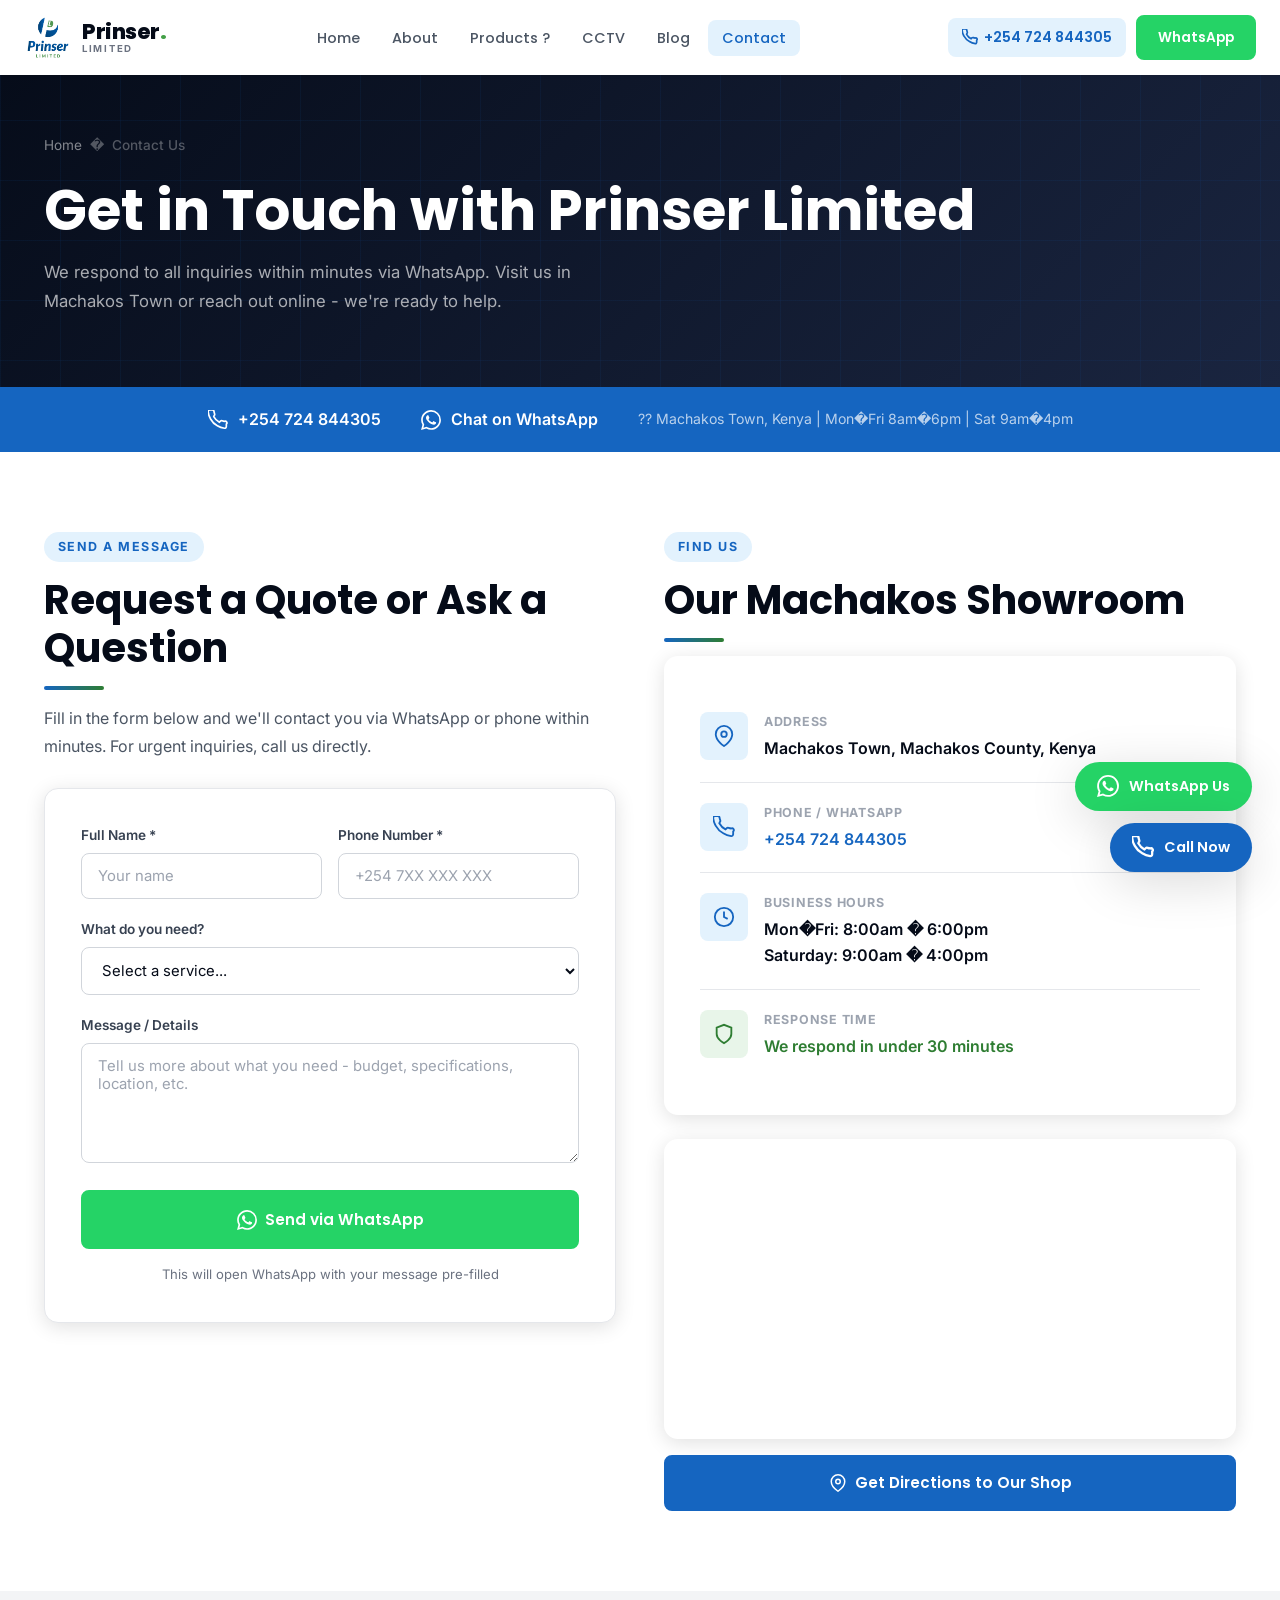
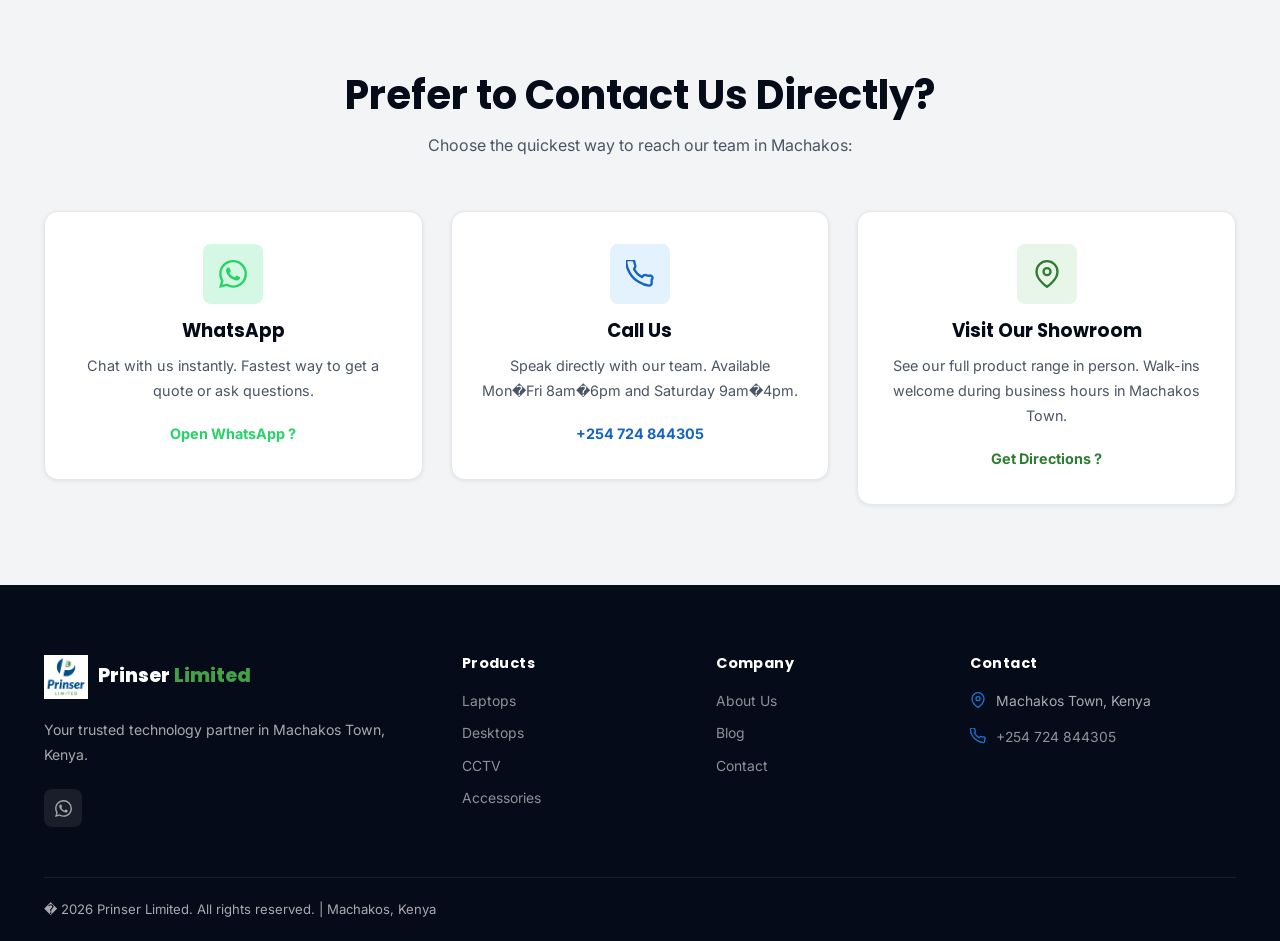
<file: contact.html>
<!DOCTYPE html>
<html lang="en">
<head>
  <meta charset="UTF-8">
  <meta name="viewport" content="width=device-width, initial-scale=1.0">
  <title>Contact Prinser Limited | Machakos Computer & CCTV Shop</title>
  <meta name="description" content="Contact Prinser Limited in Machakos Town, Kenya. Call +254 724 844305 or WhatsApp for laptop prices, CCTV installation quotes, and tech support. Visit our showroom today.">
  <meta name="keywords" content="contact Prinser Limited, computer shop Machakos contact, CCTV quote Machakos, Prinser Limited phone number, Machakos tech shop">
  <link rel="canonical" href="https://www.prinserlimited.co.ke/contact.html">
  <link rel="stylesheet" href="css/style.css">
  <link rel="icon" type="image/png" href="images/Logo.jpeg">
</head>
<body>
  <!-- NAVBAR -->
  <nav class="navbar light-nav" id="navbar">
    <div class="nav-container">
      <a href="index.html" class="nav-logo">
        <img src="images/Logo.jpeg" alt="Prinser Limited" onerror="this.style.display='none'">
        <div class="nav-logo-text">
          <span class="nav-logo-name" style="color:var(--dark);">Prinser<span>.</span></span>
          <span class="nav-logo-sub">Limited</span>
        </div>
      </a>
      <ul class="nav-menu">
        <li><a href="index.html" class="nav-link">Home</a></li>
        <li><a href="about.html" class="nav-link">About</a></li>
        <li class="nav-dropdown"><a href="products.html" class="nav-link">Products ?</a>
          <div class="nav-dropdown-menu">
            <a href="laptops.html"><svg class="dd-icon" viewBox="0 0 24 24" fill="none" stroke="currentColor" stroke-width="2"><rect x="2" y="3" width="20" height="14" rx="2"/></svg>Laptops</a>
            <a href="products.html#desktops"><svg class="dd-icon" viewBox="0 0 24 24" fill="none" stroke="currentColor" stroke-width="2"><rect x="2" y="3" width="20" height="14" rx="2"/></svg>Desktops</a>
            <a href="cctv.html"><svg class="dd-icon" viewBox="0 0 24 24" fill="none" stroke="currentColor" stroke-width="2"><path d="M23 7l-7 5 7 5V7z"/></svg>CCTV</a>
            <a href="products.html#accessories"><svg class="dd-icon" viewBox="0 0 24 24" fill="none" stroke="currentColor" stroke-width="2"><rect x="1" y="6" width="18" height="13" rx="2"/></svg>Accessories</a>
          </div>
        </li>
        <li><a href="cctv.html" class="nav-link">CCTV</a></li>
        <li><a href="blog.html" class="nav-link">Blog</a></li>
        <li><a href="contact.html" class="nav-link active">Contact</a></li>
      </ul>
      <div class="nav-cta">
        <a href="tel:+254724844305" class="nav-call"><svg width="16" height="16" viewBox="0 0 24 24" fill="none" stroke="currentColor" stroke-width="2.5"><path d="M22 16.92v3a2 2 0 01-2.18 2 19.79 19.79 0 01-8.63-3.07A19.5 19.5 0 013.07 10.8 19.79 19.79 0 01.22 2.18 2 2 0 012.18 0h3a2 2 0 012 1.72c.127.96.361 1.903.7 2.81a2 2 0 01-.45 2.11L6.91 7.91a16 16 0 006.72 6.72l1.28-1.28a2 2 0 012.11-.45c.907.339 1.85.573 2.81.7A2 2 0 0122 16.92z"/></svg>+254 724 844305</a>
        <a href="https://wa.me/254724844305" target="_blank" class="btn btn-whatsapp btn-sm">WhatsApp</a>
      </div>
      <button class="hamburger"><span></span><span></span><span></span></button>
    </div>
  </nav>

  <!-- PAGE HERO -->
  <section class="page-hero">
    <div class="container">
      <div class="breadcrumb">
        <a href="index.html">Home</a><span>�</span>
        <span class="breadcrumb-current">Contact Us</span>
      </div>
      <h1>Get in Touch with Prinser Limited</h1>
      <p>We respond to all inquiries within minutes via WhatsApp. Visit us in Machakos Town or reach out online - we're ready to help.</p>
    </div>
  </section>

  <!-- CONTACT INFO STRIP -->
  <div style="background:var(--primary); padding:20px 0;">
    <div class="container">
      <div style="display:flex; align-items:center; justify-content:center; gap:40px; flex-wrap:wrap;">
        <a href="tel:+254724844305" style="display:flex; align-items:center; gap:10px; color:white; font-weight:600;">
          <svg width="20" height="20" viewBox="0 0 24 24" fill="none" stroke="white" stroke-width="2"><path d="M22 16.92v3a2 2 0 01-2.18 2 19.79 19.79 0 01-8.63-3.07A19.5 19.5 0 013.07 10.8 19.79 19.79 0 01.22 2.18 2 2 0 012.18 0h3a2 2 0 012 1.72c.127.96.361 1.903.7 2.81a2 2 0 01-.45 2.11L6.91 7.91a16 16 0 006.72 6.72l1.28-1.28a2 2 0 012.11-.45c.907.339 1.85.573 2.81.7A2 2 0 0122 16.92z"/></svg>
          +254 724 844305
        </a>
        <a href="https://wa.me/254724844305" target="_blank" style="display:flex; align-items:center; gap:10px; color:white; font-weight:600;">
          <svg width="20" height="20" viewBox="0 0 24 24" fill="white"><path d="M17.472 14.382c-.297-.149-1.758-.867-2.03-.967-.273-.099-.471-.148-.67.15-.197.297-.767.966-.94 1.164-.173.199-.347.223-.644.075-.297-.15-1.255-.463-2.39-1.475-.883-.788-1.48-1.761-1.653-2.059-.173-.297-.018-.458.13-.606.134-.133.298-.347.446-.52.149-.174.198-.298.298-.497.099-.198.05-.371-.025-.52-.075-.149-.669-1.612-.916-2.207-.242-.579-.487-.5-.669-.51-.173-.008-.371-.01-.57-.01-.198 0-.52.074-.792.372-.272.297-1.04 1.016-1.04 2.479 0 1.462 1.065 2.875 1.213 3.074.149.198 2.096 3.2 5.077 4.487.709.306 1.262.489 1.694.625.712.227 1.36.195 1.871.118.571-.085 1.758-.719 2.006-1.413.248-.694.248-1.289.173-1.413-.074-.124-.272-.198-.57-.347m-5.421 7.403h-.004a9.87 9.87 0 01-5.031-1.378l-.361-.214-3.741.982.998-3.648-.235-.374a9.86 9.86 0 01-1.51-5.26c.001-5.45 4.436-9.884 9.888-9.884 2.64 0 5.122 1.03 6.988 2.898a9.825 9.825 0 012.893 6.994c-.003 5.45-4.437 9.884-9.885 9.884m8.413-18.297A11.815 11.815 0 0012.05 0C5.495 0 .16 5.335.157 11.892c0 2.096.547 4.142 1.588 5.945L.057 24l6.305-1.654a11.882 11.882 0 005.683 1.448h.005c6.554 0 11.89-5.335 11.893-11.893a11.821 11.821 0 00-3.48-8.413Z"/></svg>
          Chat on WhatsApp
        </a>
        <span style="color:rgba(255,255,255,0.7); font-size:0.88rem;">?? Machakos Town, Kenya | Mon�Fri 8am�6pm | Sat 9am�4pm</span>
      </div>
    </div>
  </div>

  <!-- MAIN CONTACT SECTION -->
  <section class="section">
    <div class="container">
      <div class="grid-2" style="gap:48px; align-items:flex-start;">

        <!-- CONTACT FORM -->
        <div class="reveal">
          <span class="section-label">Send a Message</span>
          <h2>Request a Quote or Ask a Question</h2>
          <div class="section-divider"></div>
          <p style="color:var(--gray-600); margin-bottom:28px;">Fill in the form below and we'll contact you via WhatsApp or phone within minutes. For urgent inquiries, call us directly.</p>

          <form id="contactForm" style="background:white; border-radius:var(--radius-md); padding:36px; box-shadow:var(--shadow-md); border:1px solid var(--gray-200);">
            <div class="grid-2" style="gap:16px;">
              <div class="form-group">
                <label class="form-label" for="name">Full Name *</label>
                <input type="text" id="name" name="name" class="form-control" placeholder="Your name" required>
              </div>
              <div class="form-group">
                <label class="form-label" for="phone">Phone Number *</label>
                <input type="tel" id="phone" name="phone" class="form-control" placeholder="+254 7XX XXX XXX" required>
              </div>
            </div>
            <div class="form-group">
              <label class="form-label" for="service">What do you need?</label>
              <select id="service" name="service" class="form-control">
                <option value="">Select a service...</option>
                <option value="Laptop Purchase">Buy a Laptop</option>
                <option value="Desktop Computer">Buy a Desktop Computer</option>
                <option value="CCTV Installation">CCTV Installation</option>
                <option value="CCTV Maintenance">CCTV Maintenance/Repair</option>
                <option value="Computer Accessories">Computer Accessories</option>
                <option value="Computer Repair">Computer Repair</option>
                <option value="Network Setup">Network/Internet Setup</option>
                <option value="Other">Other</option>
              </select>
            </div>
            <div class="form-group">
              <label class="form-label" for="message">Message / Details</label>
              <textarea id="message" name="message" class="form-control" placeholder="Tell us more about what you need - budget, specifications, location, etc."></textarea>
            </div>
            <button type="submit" class="btn btn-whatsapp" style="width:100%; justify-content:center; padding:16px;">
              <svg width="20" height="20" viewBox="0 0 24 24" fill="currentColor"><path d="M17.472 14.382c-.297-.149-1.758-.867-2.03-.967-.273-.099-.471-.148-.67.15-.197.297-.767.966-.94 1.164-.173.199-.347.223-.644.075-.297-.15-1.255-.463-2.39-1.475-.883-.788-1.48-1.761-1.653-2.059-.173-.297-.018-.458.13-.606.134-.133.298-.347.446-.52.149-.174.198-.298.298-.497.099-.198.05-.371-.025-.52-.075-.149-.669-1.612-.916-2.207-.242-.579-.487-.5-.669-.51-.173-.008-.371-.01-.57-.01-.198 0-.52.074-.792.372-.272.297-1.04 1.016-1.04 2.479 0 1.462 1.065 2.875 1.213 3.074.149.198 2.096 3.2 5.077 4.487.709.306 1.262.489 1.694.625.712.227 1.36.195 1.871.118.571-.085 1.758-.719 2.006-1.413.248-.694.248-1.289.173-1.413-.074-.124-.272-.198-.57-.347m-5.421 7.403h-.004a9.87 9.87 0 01-5.031-1.378l-.361-.214-3.741.982.998-3.648-.235-.374a9.86 9.86 0 01-1.51-5.26c.001-5.45 4.436-9.884 9.888-9.884 2.64 0 5.122 1.03 6.988 2.898a9.825 9.825 0 012.893 6.994c-.003 5.45-4.437 9.884-9.885 9.884m8.413-18.297A11.815 11.815 0 0012.05 0C5.495 0 .16 5.335.157 11.892c0 2.096.547 4.142 1.588 5.945L.057 24l6.305-1.654a11.882 11.882 0 005.683 1.448h.005c6.554 0 11.89-5.335 11.893-11.893a11.821 11.821 0 00-3.48-8.413Z"/></svg>
              Send via WhatsApp
            </button>
            <p style="text-align:center; margin-top:14px; font-size:0.82rem; color:var(--gray-500);">This will open WhatsApp with your message pre-filled</p>
          </form>
        </div>

        <!-- CONTACT INFO + MAP -->
        <div class="reveal reveal-delay-2">
          <span class="section-label">Find Us</span>
          <h2>Our Machakos Showroom</h2>
          <div class="section-divider"></div>

          <div class="contact-card" style="margin-bottom:24px;">
            <div class="contact-info-item">
              <div class="contact-info-icon">
                <svg viewBox="0 0 24 24" fill="none" stroke="currentColor" stroke-width="2"><path d="M21 10c0 7-9 13-9 13s-9-6-9-13a9 9 0 0118 0z"/><circle cx="12" cy="10" r="3"/></svg>
              </div>
              <div>
                <div class="contact-info-label">Address</div>
                <div class="contact-info-value">Machakos Town, Machakos County, Kenya</div>
              </div>
            </div>
            <div class="contact-info-item">
              <div class="contact-info-icon">
                <svg viewBox="0 0 24 24" fill="none" stroke="currentColor" stroke-width="2"><path d="M22 16.92v3a2 2 0 01-2.18 2 19.79 19.79 0 01-8.63-3.07A19.5 19.5 0 013.07 10.8 19.79 19.79 0 01.22 2.18 2 2 0 012.18 0h3a2 2 0 012 1.72c.127.96.361 1.903.7 2.81a2 2 0 01-.45 2.11L6.91 7.91a16 16 0 006.72 6.72l1.28-1.28a2 2 0 012.11-.45c.907.339 1.85.573 2.81.7A2 2 0 0122 16.92z"/></svg>
              </div>
              <div>
                <div class="contact-info-label">Phone / WhatsApp</div>
                <div class="contact-info-value"><a href="tel:+254724844305">+254 724 844305</a></div>
              </div>
            </div>
            <div class="contact-info-item">
              <div class="contact-info-icon">
                <svg viewBox="0 0 24 24" fill="none" stroke="currentColor" stroke-width="2"><circle cx="12" cy="12" r="10"/><polyline points="12 6 12 12 16 14"/></svg>
              </div>
              <div>
                <div class="contact-info-label">Business Hours</div>
                <div class="contact-info-value">Mon�Fri: 8:00am � 6:00pm<br>Saturday: 9:00am � 4:00pm</div>
              </div>
            </div>
            <div class="contact-info-item" style="border-bottom:none;">
              <div class="contact-info-icon" style="background:var(--secondary-xlight);">
                <svg viewBox="0 0 24 24" fill="none" stroke="var(--secondary)" stroke-width="2"><path d="M12 22s8-4 8-10V5l-8-3-8 3v7c0 6 8 10 8 10z"/></svg>
              </div>
              <div>
                <div class="contact-info-label">Response Time</div>
                <div class="contact-info-value" style="color:var(--secondary);">We respond in under 30 minutes</div>
              </div>
            </div>
          </div>

          <div class="map-wrapper">
            <iframe
              src="https://www.google.com/maps/embed?pb=!1m18!1m12!1m3!1d15955.832673!2d37.2634!3d-1.5177!2m3!1f0!2f0!3f0!3m2!1i1024!2i768!4f13.1!3m3!1m2!1s0x1828b50a49cf0e85%3A0x4f0d43c4e3c4afc7!2sMachakos%20Town!5e0!3m2!1sen!2ske!4v1"
              width="100%"
              height="300"
              style="border:0;"
              allowfullscreen=""
              loading="lazy"
              referrerpolicy="no-referrer-when-downgrade"
              title="Prinser Limited - Machakos Town">
            </iframe>
          </div>
          <div style="margin-top:16px;">
            <a href="https://maps.google.com/?q=Machakos+Town+Kenya" target="_blank" class="btn btn-primary" style="width:100%; justify-content:center;">
              <svg width="18" height="18" viewBox="0 0 24 24" fill="none" stroke="currentColor" stroke-width="2"><path d="M21 10c0 7-9 13-9 13s-9-6-9-13a9 9 0 0118 0z"/><circle cx="12" cy="10" r="3"/></svg>
              Get Directions to Our Shop
            </a>
          </div>
        </div>

      </div>
    </div>
  </section>

  <!-- QUICK ACTIONS -->
  <section class="section section-gray">
    <div class="container">
      <div class="section-header center reveal">
        <h2>Prefer to Contact Us Directly?</h2>
        <p>Choose the quickest way to reach our team in Machakos:</p>
      </div>
      <div class="grid-3 reveal">
        <a href="https://wa.me/254724844305?text=Hello%20Prinser%20Limited!%20I%20need%20a%20quote." target="_blank" style="display:block; text-decoration:none;">
          <div class="service-card" style="text-align:center; cursor:pointer;">
            <div class="service-icon" style="background:#D4F8E4; margin:0 auto 16px;">
              <svg viewBox="0 0 24 24" fill="#25D366" stroke="none"><path d="M17.472 14.382c-.297-.149-1.758-.867-2.03-.967-.273-.099-.471-.148-.67.15-.197.297-.767.966-.94 1.164-.173.199-.347.223-.644.075-.297-.15-1.255-.463-2.39-1.475-.883-.788-1.48-1.761-1.653-2.059-.173-.297-.018-.458.13-.606.134-.133.298-.347.446-.52.149-.174.198-.298.298-.497.099-.198.05-.371-.025-.52-.075-.149-.669-1.612-.916-2.207-.242-.579-.487-.5-.669-.51-.173-.008-.371-.01-.57-.01-.198 0-.52.074-.792.372-.272.297-1.04 1.016-1.04 2.479 0 1.462 1.065 2.875 1.213 3.074.149.198 2.096 3.2 5.077 4.487.709.306 1.262.489 1.694.625.712.227 1.36.195 1.871.118.571-.085 1.758-.719 2.006-1.413.248-.694.248-1.289.173-1.413-.074-.124-.272-.198-.57-.347m-5.421 7.403h-.004a9.87 9.87 0 01-5.031-1.378l-.361-.214-3.741.982.998-3.648-.235-.374a9.86 9.86 0 01-1.51-5.26c.001-5.45 4.436-9.884 9.888-9.884 2.64 0 5.122 1.03 6.988 2.898a9.825 9.825 0 012.893 6.994c-.003 5.45-4.437 9.884-9.885 9.884m8.413-18.297A11.815 11.815 0 0012.05 0C5.495 0 .16 5.335.157 11.892c0 2.096.547 4.142 1.588 5.945L.057 24l6.305-1.654a11.882 11.882 0 005.683 1.448h.005c6.554 0 11.89-5.335 11.893-11.893a11.821 11.821 0 00-3.48-8.413Z"/></svg>
            </div>
            <h3>WhatsApp</h3>
            <p>Chat with us instantly. Fastest way to get a quote or ask questions.</p>
            <span style="color:#25D366; font-weight:700; font-size:0.9rem;">Open WhatsApp ?</span>
          </div>
        </a>
        <a href="tel:+254724844305" style="display:block; text-decoration:none;">
          <div class="service-card" style="text-align:center; cursor:pointer;">
            <div class="service-icon" style="margin:0 auto 16px;">
              <svg viewBox="0 0 24 24" fill="none" stroke="currentColor" stroke-width="2"><path d="M22 16.92v3a2 2 0 01-2.18 2 19.79 19.79 0 01-8.63-3.07A19.5 19.5 0 013.07 10.8 19.79 19.79 0 01.22 2.18 2 2 0 012.18 0h3a2 2 0 012 1.72c.127.96.361 1.903.7 2.81a2 2 0 01-.45 2.11L6.91 7.91a16 16 0 006.72 6.72l1.28-1.28a2 2 0 012.11-.45c.907.339 1.85.573 2.81.7A2 2 0 0122 16.92z"/></svg>
            </div>
            <h3>Call Us</h3>
            <p>Speak directly with our team. Available Mon�Fri 8am�6pm and Saturday 9am�4pm.</p>
            <span style="color:var(--primary); font-weight:700; font-size:0.9rem;">+254 724 844305</span>
          </div>
        </a>
        <a href="https://maps.google.com/?q=Machakos+Town+Kenya" target="_blank" style="display:block; text-decoration:none;">
          <div class="service-card" style="text-align:center; cursor:pointer;">
            <div class="service-icon" style="background:var(--secondary-xlight); margin:0 auto 16px;">
              <svg viewBox="0 0 24 24" fill="none" stroke="var(--secondary)" stroke-width="2"><path d="M21 10c0 7-9 13-9 13s-9-6-9-13a9 9 0 0118 0z"/><circle cx="12" cy="10" r="3"/></svg>
            </div>
            <h3>Visit Our Showroom</h3>
            <p>See our full product range in person. Walk-ins welcome during business hours in Machakos Town.</p>
            <span style="color:var(--secondary); font-weight:700; font-size:0.9rem;">Get Directions ?</span>
          </div>
        </a>
      </div>
    </div>
  </section>

  <!-- FOOTER -->
  <footer class="footer">
    <div class="container">
      <div class="footer-grid">
        <div class="footer-brand"><div class="footer-logo"><img src="images/Logo.jpeg" alt="Prinser Limited" style="height:44px;" onerror="this.style.display='none'"><span class="footer-name">Prinser<span> Limited</span></span></div><p class="footer-desc">Your trusted technology partner in Machakos Town, Kenya.</p><div class="footer-social"><a href="https://wa.me/254724844305" target="_blank" class="social-btn"><svg viewBox="0 0 24 24" fill="currentColor"><path d="M17.472 14.382c-.297-.149-1.758-.867-2.03-.967-.273-.099-.471-.148-.67.15-.197.297-.767.966-.94 1.164-.173.199-.347.223-.644.075-.297-.15-1.255-.463-2.39-1.475-.883-.788-1.48-1.761-1.653-2.059-.173-.297-.018-.458.13-.606.134-.133.298-.347.446-.52.149-.174.198-.298.298-.497.099-.198.05-.371-.025-.52-.075-.149-.669-1.612-.916-2.207-.242-.579-.487-.5-.669-.51-.173-.008-.371-.01-.57-.01-.198 0-.52.074-.792.372-.272.297-1.04 1.016-1.04 2.479 0 1.462 1.065 2.875 1.213 3.074.149.198 2.096 3.2 5.077 4.487.709.306 1.262.489 1.694.625.712.227 1.36.195 1.871.118.571-.085 1.758-.719 2.006-1.413.248-.694.248-1.289.173-1.413-.074-.124-.272-.198-.57-.347m-5.421 7.403h-.004a9.87 9.87 0 01-5.031-1.378l-.361-.214-3.741.982.998-3.648-.235-.374a9.86 9.86 0 01-1.51-5.26c.001-5.45 4.436-9.884 9.888-9.884 2.64 0 5.122 1.03 6.988 2.898a9.825 9.825 0 012.893 6.994c-.003 5.45-4.437 9.884-9.885 9.884m8.413-18.297A11.815 11.815 0 0012.05 0C5.495 0 .16 5.335.157 11.892c0 2.096.547 4.142 1.588 5.945L.057 24l6.305-1.654a11.882 11.882 0 005.683 1.448h.005c6.554 0 11.89-5.335 11.893-11.893a11.821 11.821 0 00-3.48-8.413Z"/></svg></a></div></div>
        <div class="footer-col"><h4>Products</h4><ul class="footer-links"><li><a href="laptops.html">Laptops</a></li><li><a href="products.html">Desktops</a></li><li><a href="cctv.html">CCTV</a></li><li><a href="products.html">Accessories</a></li></ul></div>
        <div class="footer-col"><h4>Company</h4><ul class="footer-links"><li><a href="about.html">About Us</a></li><li><a href="blog.html">Blog</a></li><li><a href="contact.html">Contact</a></li></ul></div>
        <div class="footer-col"><h4>Contact</h4><div class="footer-contact-item"><svg viewBox="0 0 24 24" fill="none" stroke="currentColor" stroke-width="2"><path d="M21 10c0 7-9 13-9 13s-9-6-9-13a9 9 0 0118 0z"/><circle cx="12" cy="10" r="3"/></svg><span>Machakos Town, Kenya</span></div><div class="footer-contact-item"><svg viewBox="0 0 24 24" fill="none" stroke="currentColor" stroke-width="2"><path d="M22 16.92v3a2 2 0 01-2.18 2 19.79 19.79 0 01-8.63-3.07A19.5 19.5 0 013.07 10.8 19.79 19.79 0 01.22 2.18 2 2 0 012.18 0h3a2 2 0 012 1.72c.127.96.361 1.903.7 2.81a2 2 0 01-.45 2.11L6.91 7.91a16 16 0 006.72 6.72l1.28-1.28a2 2 0 012.11-.45c.907.339 1.85.573 2.81.7A2 2 0 0122 16.92z"/></svg><a href="tel:+254724844305">+254 724 844305</a></div></div>
      </div>
      <div class="footer-bottom"><p>� 2026 Prinser Limited. All rights reserved. | Machakos, Kenya</p></div>
    </div>
  </footer>

  <div class="float-buttons">
    <a href="https://wa.me/254724844305" target="_blank" class="float-btn float-btn-whatsapp"><svg viewBox="0 0 24 24" fill="currentColor" width="22" height="22"><path d="M17.472 14.382c-.297-.149-1.758-.867-2.03-.967-.273-.099-.471-.148-.67.15-.197.297-.767.966-.94 1.164-.173.199-.347.223-.644.075-.297-.15-1.255-.463-2.39-1.475-.883-.788-1.48-1.761-1.653-2.059-.173-.297-.018-.458.13-.606.134-.133.298-.347.446-.52.149-.174.198-.298.298-.497.099-.198.05-.371-.025-.52-.075-.149-.669-1.612-.916-2.207-.242-.579-.487-.5-.669-.51-.173-.008-.371-.01-.57-.01-.198 0-.52.074-.792.372-.272.297-1.04 1.016-1.04 2.479 0 1.462 1.065 2.875 1.213 3.074.149.198 2.096 3.2 5.077 4.487.709.306 1.262.489 1.694.625.712.227 1.36.195 1.871.118.571-.085 1.758-.719 2.006-1.413.248-.694.248-1.289.173-1.413-.074-.124-.272-.198-.57-.347m-5.421 7.403h-.004a9.87 9.87 0 01-5.031-1.378l-.361-.214-3.741.982.998-3.648-.235-.374a9.86 9.86 0 01-1.51-5.26c.001-5.45 4.436-9.884 9.888-9.884 2.64 0 5.122 1.03 6.988 2.898a9.825 9.825 0 012.893 6.994c-.003 5.45-4.437 9.884-9.885 9.884m8.413-18.297A11.815 11.815 0 0012.05 0C5.495 0 .16 5.335.157 11.892c0 2.096.547 4.142 1.588 5.945L.057 24l6.305-1.654a11.882 11.882 0 005.683 1.448h.005c6.554 0 11.89-5.335 11.893-11.893a11.821 11.821 0 00-3.48-8.413Z"/></svg><span class="float-label">WhatsApp Us</span></a>
    <a href="tel:+254724844305" class="float-btn float-btn-call"><svg viewBox="0 0 24 24" fill="none" stroke="currentColor" stroke-width="2.5" width="20" height="20"><path d="M22 16.92v3a2 2 0 01-2.18 2 19.79 19.79 0 01-8.63-3.07A19.5 19.5 0 013.07 10.8 19.79 19.79 0 01.22 2.18 2 2 0 012.18 0h3a2 2 0 012 1.72c.127.96.361 1.903.7 2.81a2 2 0 01-.45 2.11L6.91 7.91a16 16 0 006.72 6.72l1.28-1.28a2 2 0 012.11-.45c.907.339 1.85.573 2.81.7A2 2 0 0122 16.92z"/></svg><span class="float-label">Call Now</span></a>
  </div>
  <button class="back-to-top"><svg viewBox="0 0 24 24" fill="none" stroke="currentColor" stroke-width="2.5"><path d="M18 15l-6-6-6 6"/></svg></button>
  <script src="js/main.js"></script>
</body>
</html>
</file>
<file: css/style.css>
/* ============================================================
   PRINSER LIMITED — Main Stylesheet
   Tech Company | Machakos, Kenya
   ============================================================ */

@import url('https://fonts.googleapis.com/css2?family=Poppins:wght@300;400;500;600;700;800;900&family=Inter:wght@300;400;500;600;700&display=swap');

/* ============ VARIABLES ============ */
:root {
  --primary: #1565C0;
  --primary-dark: #0D47A1;
  --primary-light: #1976D2;
  --primary-xlight: #E3F2FD;
  --secondary: #2E7D32;
  --secondary-light: #43A047;
  --secondary-xlight: #E8F5E9;
  --accent: #00ACC1;
  --dark: #050B18;
  --dark-2: #0D1526;
  --dark-3: #1A2540;
  --gray-700: #374151;
  --gray-600: #4B5563;
  --gray-500: #6B7280;
  --gray-400: #9CA3AF;
  --gray-300: #D1D5DB;
  --gray-200: #E5E7EB;
  --gray-100: #F3F4F6;
  --white: #FFFFFF;
  --shadow-sm: 0 1px 4px rgba(0,0,0,0.08);
  --shadow-md: 0 4px 20px rgba(0,0,0,0.12);
  --shadow-lg: 0 10px 50px rgba(0,0,0,0.15);
  --shadow-blue: 0 8px 32px rgba(21,101,192,0.3);
  --shadow-green: 0 8px 32px rgba(46,125,50,0.3);
  --radius-xs: 4px;
  --radius-sm: 8px;
  --radius-md: 14px;
  --radius-lg: 22px;
  --radius-xl: 40px;
  --transition: 0.3s ease;
  --transition-slow: 0.6s ease;
  --nav-height: 75px;
}

/* ============ RESET & BASE ============ */
*, *::before, *::after { box-sizing: border-box; margin: 0; padding: 0; }
html { scroll-behavior: smooth; font-size: 16px; }
body {
  font-family: 'Inter', -apple-system, BlinkMacSystemFont, sans-serif;
  color: var(--gray-700);
  background: var(--white);
  line-height: 1.6;
  overflow-x: hidden;
}
img { max-width: 100%; height: auto; display: block; }
a { text-decoration: none; color: inherit; }
ul { list-style: none; }
button { cursor: pointer; border: none; background: none; font-family: inherit; }
input, textarea, select { font-family: inherit; }

/* ============ TYPOGRAPHY ============ */
h1, h2, h3, h4, h5, h6 {
  font-family: 'Poppins', sans-serif;
  font-weight: 700;
  line-height: 1.2;
  color: var(--dark);
}
h1 { font-size: clamp(2rem, 5vw, 3.5rem); }
h2 { font-size: clamp(1.6rem, 3.5vw, 2.5rem); }
h3 { font-size: clamp(1.2rem, 2.5vw, 1.6rem); }
h4 { font-size: 1.1rem; }
p { line-height: 1.75; }
.text-primary { color: var(--primary); }
.text-secondary { color: var(--secondary); }
.text-white { color: var(--white); }
.text-muted { color: var(--gray-500); }
.text-center { text-align: center; }
.fw-600 { font-weight: 600; }
.fw-700 { font-weight: 700; }

/* ============ LAYOUT ============ */
.container {
  width: 100%;
  max-width: 1240px;
  margin: 0 auto;
  padding: 0 24px;
}
.container-sm { max-width: 900px; margin: 0 auto; padding: 0 24px; }
.section { padding: 80px 0; }
.section-sm { padding: 50px 0; }
.section-dark { background: var(--dark-2); }
.section-gray { background: var(--gray-100); }
.section-blue { background: var(--primary); }

.grid-2 { display: grid; grid-template-columns: repeat(2, 1fr); gap: 32px; }
.grid-3 { display: grid; grid-template-columns: repeat(3, 1fr); gap: 28px; }
.grid-4 { display: grid; grid-template-columns: repeat(4, 1fr); gap: 24px; }
.flex { display: flex; }
.flex-center { display: flex; align-items: center; justify-content: center; }
.flex-between { display: flex; align-items: center; justify-content: space-between; }
.gap-2 { gap: 8px; }
.gap-3 { gap: 12px; }
.gap-4 { gap: 16px; }

/* ============ SECTION HEADERS ============ */
.section-label {
  display: inline-block;
  font-size: 0.78rem;
  font-weight: 700;
  letter-spacing: 0.12em;
  text-transform: uppercase;
  color: var(--primary);
  background: var(--primary-xlight);
  padding: 5px 14px;
  border-radius: var(--radius-xl);
  margin-bottom: 14px;
}
.section-label.green {
  color: var(--secondary);
  background: var(--secondary-xlight);
}
.section-label.white {
  color: var(--white);
  background: rgba(255,255,255,0.15);
}
.section-header { margin-bottom: 52px; }
.section-header.center { text-align: center; }
.section-header h2 { margin-bottom: 12px; }
.section-header p { color: var(--gray-600); max-width: 600px; }
.section-header.center p { margin: 0 auto; }
.section-divider {
  width: 60px;
  height: 4px;
  background: linear-gradient(90deg, var(--primary), var(--secondary));
  border-radius: 2px;
  margin: 14px 0;
}
.section-header.center .section-divider { margin: 14px auto; }

/* ============ BUTTONS ============ */
.btn {
  display: inline-flex;
  align-items: center;
  gap: 8px;
  padding: 14px 28px;
  border-radius: var(--radius-sm);
  font-family: 'Poppins', sans-serif;
  font-weight: 600;
  font-size: 0.95rem;
  transition: var(--transition);
  cursor: pointer;
  border: 2px solid transparent;
  white-space: nowrap;
}
.btn-primary {
  background: var(--primary);
  color: var(--white);
  border-color: var(--primary);
}
.btn-primary:hover {
  background: var(--primary-dark);
  border-color: var(--primary-dark);
  transform: translateY(-2px);
  box-shadow: var(--shadow-blue);
}
.btn-secondary {
  background: var(--secondary);
  color: var(--white);
  border-color: var(--secondary);
}
.btn-secondary:hover {
  background: var(--secondary);
  filter: brightness(1.1);
  transform: translateY(-2px);
  box-shadow: var(--shadow-green);
}
.btn-outline {
  background: transparent;
  color: var(--primary);
  border-color: var(--primary);
}
.btn-outline:hover {
  background: var(--primary);
  color: var(--white);
  transform: translateY(-2px);
}
.btn-outline-white {
  background: transparent;
  color: var(--white);
  border-color: rgba(255,255,255,0.6);
}
.btn-outline-white:hover {
  background: var(--white);
  color: var(--primary);
}
.btn-whatsapp {
  background: #25D366;
  color: var(--white);
  border-color: #25D366;
}
.btn-whatsapp:hover {
  background: #1DA851;
  border-color: #1DA851;
  transform: translateY(-2px);
  box-shadow: 0 8px 24px rgba(37,211,102,0.35);
}
.btn-lg { padding: 17px 36px; font-size: 1rem; }
.btn-sm { padding: 10px 20px; font-size: 0.85rem; }
.btn-icon { width: 20px; height: 20px; flex-shrink: 0; }

/* ============ NAVIGATION ============ */
.navbar {
  position: fixed;
  top: 0;
  left: 0;
  right: 0;
  z-index: 1000;
  height: var(--nav-height);
  display: flex;
  align-items: center;
  transition: var(--transition);
  padding: 0 24px;
}
.navbar.transparent { background: transparent; }
.navbar.scrolled {
  background: rgba(5, 11, 24, 0.97);
  backdrop-filter: blur(12px);
  box-shadow: 0 2px 20px rgba(0,0,0,0.3);
}
.navbar.light-nav { background: var(--white); box-shadow: var(--shadow-sm); }
.navbar.light-nav.scrolled { background: rgba(255,255,255,0.97); }
.nav-container {
  display: flex;
  align-items: center;
  justify-content: space-between;
  width: 100%;
  max-width: 1240px;
  margin: 0 auto;
}
.nav-logo {
  display: flex;
  align-items: center;
  gap: 10px;
  flex-shrink: 0;
}
.nav-logo img {
  height: 48px;
  width: auto;
}
.nav-logo-text {
  display: flex;
  flex-direction: column;
  line-height: 1.1;
}
.nav-logo-name {
  font-family: 'Poppins', sans-serif;
  font-size: 1.3rem;
  font-weight: 800;
  color: var(--white);
  letter-spacing: -0.5px;
}
.nav-logo-name span { color: var(--secondary-light); }
.nav-logo-sub {
  font-size: 0.6rem;
  font-weight: 700;
  letter-spacing: 0.18em;
  color: var(--gray-400);
  text-transform: uppercase;
}
.light-nav .nav-logo-name { color: var(--dark); }
.light-nav .nav-logo-sub { color: var(--gray-500); }
.nav-menu {
  display: flex;
  align-items: center;
  gap: 4px;
}
.nav-link {
  font-family: 'Poppins', sans-serif;
  font-size: 0.9rem;
  font-weight: 500;
  color: rgba(255,255,255,0.85);
  padding: 8px 14px;
  border-radius: var(--radius-sm);
  transition: var(--transition);
  position: relative;
}
.nav-link:hover, .nav-link.active {
  color: var(--white);
  background: rgba(255,255,255,0.1);
}
.light-nav .nav-link { color: var(--gray-600); }
.light-nav .nav-link:hover, .light-nav .nav-link.active {
  color: var(--primary);
  background: var(--primary-xlight);
}
.nav-dropdown { position: relative; }
.nav-dropdown-menu {
  position: absolute;
  top: calc(100% + 8px);
  left: 50%;
  transform: translateX(-50%);
  background: var(--white);
  border-radius: var(--radius-md);
  box-shadow: var(--shadow-lg);
  min-width: 200px;
  padding: 8px;
  opacity: 0;
  visibility: hidden;
  transition: var(--transition);
  border: 1px solid var(--gray-200);
}
.nav-dropdown:hover .nav-dropdown-menu {
  opacity: 1;
  visibility: visible;
  transform: translateX(-50%) translateY(0);
}
.nav-dropdown-menu a {
  display: flex;
  align-items: center;
  gap: 10px;
  padding: 10px 14px;
  border-radius: var(--radius-xs);
  color: var(--gray-700);
  font-size: 0.88rem;
  font-weight: 500;
  transition: var(--transition);
}
.nav-dropdown-menu a:hover {
  background: var(--primary-xlight);
  color: var(--primary);
}
.nav-dropdown-menu a .dd-icon {
  width: 18px;
  height: 18px;
  color: var(--primary);
}
.nav-cta {
  display: flex;
  align-items: center;
  gap: 10px;
  margin-left: 12px;
}
.nav-call {
  display: flex;
  align-items: center;
  gap: 6px;
  font-family: 'Poppins', sans-serif;
  font-size: 0.88rem;
  font-weight: 600;
  color: var(--white);
  padding: 8px 14px;
  border-radius: var(--radius-sm);
  background: rgba(255,255,255,0.1);
  transition: var(--transition);
}
.nav-call:hover { background: rgba(255,255,255,0.2); }
.light-nav .nav-call {
  color: var(--primary);
  background: var(--primary-xlight);
}
.hamburger {
  display: none;
  flex-direction: column;
  gap: 5px;
  padding: 8px;
  border-radius: var(--radius-sm);
  cursor: pointer;
  background: rgba(255,255,255,0.1);
}
.hamburger span {
  display: block;
  width: 24px;
  height: 2px;
  background: var(--white);
  border-radius: 2px;
  transition: var(--transition);
}
.light-nav .hamburger span { background: var(--dark); }
.hamburger.active span:nth-child(1) { transform: translateY(7px) rotate(45deg); }
.hamburger.active span:nth-child(2) { opacity: 0; }
.hamburger.active span:nth-child(3) { transform: translateY(-7px) rotate(-45deg); }

/* ============ HERO SECTIONS ============ */
.hero {
  min-height: 100vh;
  background: linear-gradient(135deg, var(--dark) 0%, var(--dark-2) 40%, #0A2052 100%);
  position: relative;
  display: flex;
  align-items: center;
  overflow: hidden;
  padding-top: var(--nav-height);
}
.hero-pattern {
  position: absolute;
  inset: 0;
  background-image:
    radial-gradient(circle at 20% 50%, rgba(21,101,192,0.15) 0%, transparent 50%),
    radial-gradient(circle at 80% 20%, rgba(46,125,50,0.1) 0%, transparent 40%),
    linear-gradient(rgba(21,101,192,0.06) 1px, transparent 1px),
    linear-gradient(90deg, rgba(21,101,192,0.06) 1px, transparent 1px);
  background-size: 100% 100%, 100% 100%, 50px 50px, 50px 50px;
}
.hero-glow {
  position: absolute;
  width: 600px;
  height: 600px;
  background: radial-gradient(circle, rgba(21,101,192,0.2) 0%, transparent 70%);
  top: -100px;
  right: -100px;
  pointer-events: none;
}
.hero-content {
  position: relative;
  z-index: 2;
  max-width: 680px;
}
.hero-badge {
  display: inline-flex;
  align-items: center;
  gap: 8px;
  background: rgba(21,101,192,0.2);
  border: 1px solid rgba(21,101,192,0.4);
  color: #90CAF9;
  font-size: 0.82rem;
  font-weight: 600;
  letter-spacing: 0.06em;
  padding: 6px 16px;
  border-radius: var(--radius-xl);
  margin-bottom: 24px;
}
.hero-badge-dot {
  width: 6px;
  height: 6px;
  background: #4CAF50;
  border-radius: 50%;
  animation: pulse 1.5s ease infinite;
}
.hero h1 {
  color: var(--white);
  margin-bottom: 20px;
  letter-spacing: -0.5px;
}
.hero h1 span { color: #64B5F6; }
.hero-sub {
  color: rgba(255,255,255,0.7);
  font-size: 1.1rem;
  margin-bottom: 36px;
  max-width: 540px;
}
.hero-actions {
  display: flex;
  gap: 14px;
  flex-wrap: wrap;
  margin-bottom: 48px;
}
.hero-trust {
  display: flex;
  align-items: center;
  gap: 24px;
  flex-wrap: wrap;
}
.hero-trust-item {
  display: flex;
  align-items: center;
  gap: 8px;
  color: rgba(255,255,255,0.65);
  font-size: 0.85rem;
}
.hero-trust-item svg { color: var(--secondary-light); flex-shrink: 0; }
.hero-image {
  position: absolute;
  right: 0;
  top: 0;
  bottom: 0;
  width: 48%;
  overflow: hidden;
}
.hero-image img, .hero-image video {
  width: 100%;
  height: 100%;
  object-fit: cover;
  opacity: 0.45;
}
.hero-image::before {
  content: '';
  position: absolute;
  inset: 0;
  background: linear-gradient(90deg, var(--dark-2) 0%, transparent 40%);
  z-index: 1;
}

/* Page Hero (inner pages) */
.page-hero {
  padding: calc(var(--nav-height) + 60px) 0 70px;
  background: linear-gradient(135deg, var(--dark) 0%, var(--dark-3) 100%);
  position: relative;
  overflow: hidden;
}
.page-hero::after {
  content: '';
  position: absolute;
  inset: 0;
  background-image: linear-gradient(rgba(21,101,192,0.08) 1px, transparent 1px),
    linear-gradient(90deg, rgba(21,101,192,0.08) 1px, transparent 1px);
  background-size: 60px 60px;
}
.page-hero .container { position: relative; z-index: 2; }
.page-hero h1 { color: var(--white); margin-bottom: 14px; }
.page-hero p { color: rgba(255,255,255,0.65); font-size: 1.05rem; max-width: 600px; }
.breadcrumb {
  display: flex;
  align-items: center;
  gap: 8px;
  margin-bottom: 20px;
  font-size: 0.85rem;
}
.breadcrumb a { color: rgba(255,255,255,0.5); transition: var(--transition); }
.breadcrumb a:hover { color: var(--white); }
.breadcrumb span { color: rgba(255,255,255,0.3); }
.breadcrumb-current { color: rgba(255,255,255,0.8); font-weight: 500; }

/* ============ STATS BAR ============ */
.stats-bar {
  background: var(--white);
  box-shadow: var(--shadow-md);
  padding: 30px 0;
  position: relative;
  z-index: 10;
}
.stats-grid {
  display: grid;
  grid-template-columns: repeat(4, 1fr);
  gap: 0;
}
.stat-item {
  text-align: center;
  padding: 10px 20px;
  border-right: 1px solid var(--gray-200);
}
.stat-item:last-child { border-right: none; }
.stat-number {
  font-family: 'Poppins', sans-serif;
  font-size: 2rem;
  font-weight: 800;
  color: var(--primary);
  line-height: 1;
  margin-bottom: 4px;
}
.stat-number span { color: var(--secondary); }
.stat-label {
  font-size: 0.82rem;
  color: var(--gray-500);
  font-weight: 500;
  text-transform: uppercase;
  letter-spacing: 0.04em;
}

/* ============ SERVICES CARDS ============ */
.service-card {
  background: var(--white);
  border-radius: var(--radius-md);
  padding: 32px 28px;
  box-shadow: var(--shadow-sm);
  border: 1px solid var(--gray-200);
  transition: var(--transition);
  position: relative;
  overflow: hidden;
}
.service-card::before {
  content: '';
  position: absolute;
  top: 0;
  left: 0;
  right: 0;
  height: 3px;
  background: linear-gradient(90deg, var(--primary), var(--secondary));
  opacity: 0;
  transition: var(--transition);
}
.service-card:hover {
  box-shadow: var(--shadow-lg);
  transform: translateY(-6px);
  border-color: transparent;
}
.service-card:hover::before { opacity: 1; }
.service-icon {
  width: 60px;
  height: 60px;
  background: var(--primary-xlight);
  border-radius: var(--radius-sm);
  display: flex;
  align-items: center;
  justify-content: center;
  margin-bottom: 20px;
  transition: var(--transition);
}
.service-icon svg { width: 28px; height: 28px; color: var(--primary); }
.service-card:hover .service-icon {
  background: var(--primary);
}
.service-card:hover .service-icon svg { color: var(--white); }
.service-card h3 { margin-bottom: 10px; font-size: 1.15rem; }
.service-card p { color: var(--gray-600); font-size: 0.9rem; margin-bottom: 18px; }
.service-link {
  display: inline-flex;
  align-items: center;
  gap: 6px;
  color: var(--primary);
  font-weight: 600;
  font-size: 0.88rem;
  transition: var(--transition);
}
.service-link:hover { gap: 10px; }

/* ============ PRODUCT CARDS ============ */
.product-card {
  background: var(--white);
  border-radius: var(--radius-md);
  overflow: hidden;
  box-shadow: var(--shadow-sm);
  border: 1px solid var(--gray-200);
  transition: var(--transition);
}
.product-card:hover {
  box-shadow: var(--shadow-md);
  transform: translateY(-4px);
}
.product-img {
  aspect-ratio: 4/3;
  overflow: hidden;
  background: var(--gray-100);
  position: relative;
}
.product-img img {
  width: 100%;
  height: 100%;
  object-fit: cover;
  transition: transform 0.5s ease;
}
.product-card:hover .product-img img { transform: scale(1.05); }
.product-badge {
  position: absolute;
  top: 12px;
  left: 12px;
  background: var(--primary);
  color: var(--white);
  font-size: 0.72rem;
  font-weight: 700;
  padding: 3px 10px;
  border-radius: var(--radius-xl);
  letter-spacing: 0.04em;
}
.product-badge.green { background: var(--secondary); }
.product-body { padding: 20px; }
.product-cat {
  font-size: 0.75rem;
  font-weight: 700;
  text-transform: uppercase;
  letter-spacing: 0.08em;
  color: var(--gray-400);
  margin-bottom: 6px;
}
.product-card h3 { font-size: 1rem; margin-bottom: 8px; color: var(--dark); }
.product-card p { font-size: 0.85rem; color: var(--gray-600); margin-bottom: 16px; }
.product-price {
  font-family: 'Poppins', sans-serif;
  font-weight: 700;
  color: var(--primary);
  font-size: 1.1rem;
  margin-bottom: 14px;
}
.product-actions { display: flex; gap: 8px; }

/* ============ WHY CHOOSE US ============ */
.feature-item {
  display: flex;
  gap: 18px;
  padding: 24px;
  border-radius: var(--radius-md);
  transition: var(--transition);
}
.feature-item:hover { background: var(--gray-100); }
.feature-icon-wrap {
  width: 50px;
  height: 50px;
  background: var(--primary-xlight);
  border-radius: var(--radius-sm);
  display: flex;
  align-items: center;
  justify-content: center;
  flex-shrink: 0;
}
.feature-icon-wrap svg { width: 24px; height: 24px; color: var(--primary); }
.feature-text h4 { margin-bottom: 6px; font-size: 1rem; }
.feature-text p { font-size: 0.88rem; color: var(--gray-600); }

/* ============ TESTIMONIALS ============ */
.testimonial-card {
  background: var(--white);
  border-radius: var(--radius-md);
  padding: 30px;
  box-shadow: var(--shadow-sm);
  border: 1px solid var(--gray-200);
  position: relative;
}
.testimonial-quote {
  font-size: 3rem;
  color: var(--primary-xlight);
  font-family: Georgia, serif;
  line-height: 1;
  margin-bottom: 12px;
}
.testimonial-text {
  color: var(--gray-700);
  font-style: italic;
  margin-bottom: 20px;
  line-height: 1.7;
}
.testimonial-author { display: flex; align-items: center; gap: 12px; }
.testimonial-avatar {
  width: 48px;
  height: 48px;
  border-radius: 50%;
  overflow: hidden;
  background: var(--gray-200);
  flex-shrink: 0;
}
.testimonial-avatar img { width: 100%; height: 100%; object-fit: cover; }
.testimonial-name { font-weight: 700; font-size: 0.9rem; color: var(--dark); }
.testimonial-role { font-size: 0.8rem; color: var(--gray-500); }
.stars { color: #F59E0B; font-size: 0.9rem; margin-bottom: 14px; }

/* ============ BLOG CARDS ============ */
.blog-card {
  background: var(--white);
  border-radius: var(--radius-md);
  overflow: hidden;
  box-shadow: var(--shadow-sm);
  border: 1px solid var(--gray-200);
  transition: var(--transition);
}
.blog-card:hover { box-shadow: var(--shadow-md); transform: translateY(-4px); }
.blog-img {
  aspect-ratio: 16/9;
  overflow: hidden;
  background: var(--gray-100);
}
.blog-img img { width: 100%; height: 100%; object-fit: cover; transition: transform 0.5s ease; }
.blog-card:hover .blog-img img { transform: scale(1.06); }
.blog-body { padding: 22px; }
.blog-meta {
  display: flex;
  align-items: center;
  gap: 14px;
  margin-bottom: 12px;
}
.blog-tag {
  font-size: 0.72rem;
  font-weight: 700;
  text-transform: uppercase;
  letter-spacing: 0.06em;
  color: var(--primary);
  background: var(--primary-xlight);
  padding: 3px 10px;
  border-radius: var(--radius-xl);
}
.blog-date { font-size: 0.8rem; color: var(--gray-400); }
.blog-card h3 { font-size: 1.05rem; margin-bottom: 10px; line-height: 1.4; }
.blog-card h3 a { color: var(--dark); transition: var(--transition); }
.blog-card h3 a:hover { color: var(--primary); }
.blog-card p { font-size: 0.87rem; color: var(--gray-600); margin-bottom: 18px; }
.blog-read-more {
  display: inline-flex;
  align-items: center;
  gap: 6px;
  color: var(--primary);
  font-weight: 600;
  font-size: 0.85rem;
  transition: var(--transition);
}
.blog-read-more:hover { gap: 10px; }

/* ============ CTA SECTIONS ============ */
.cta-section {
  background: linear-gradient(135deg, var(--primary-dark) 0%, var(--dark-3) 100%);
  padding: 70px 0;
  text-align: center;
  position: relative;
  overflow: hidden;
}
.cta-section::before {
  content: '';
  position: absolute;
  inset: 0;
  background-image: radial-gradient(circle at 20% 50%, rgba(255,255,255,0.05) 0%, transparent 50%),
    radial-gradient(circle at 80% 50%, rgba(46,125,50,0.1) 0%, transparent 40%);
}
.cta-section .container { position: relative; z-index: 2; }
.cta-section h2 { color: var(--white); margin-bottom: 14px; }
.cta-section p { color: rgba(255,255,255,0.7); margin-bottom: 36px; font-size: 1.05rem; max-width: 580px; margin-left: auto; margin-right: auto; }
.cta-buttons { display: flex; gap: 14px; justify-content: center; flex-wrap: wrap; }

/* ============ CONTACT SECTION ============ */
.contact-card {
  background: var(--white);
  border-radius: var(--radius-md);
  padding: 36px;
  box-shadow: var(--shadow-md);
}
.contact-info-item {
  display: flex;
  gap: 16px;
  padding: 20px 0;
  border-bottom: 1px solid var(--gray-200);
}
.contact-info-item:last-child { border-bottom: none; }
.contact-info-icon {
  width: 48px;
  height: 48px;
  background: var(--primary-xlight);
  border-radius: var(--radius-sm);
  display: flex;
  align-items: center;
  justify-content: center;
  flex-shrink: 0;
}
.contact-info-icon svg { width: 22px; height: 22px; color: var(--primary); }
.contact-info-label { font-size: 0.78rem; font-weight: 700; text-transform: uppercase; letter-spacing: 0.06em; color: var(--gray-400); margin-bottom: 4px; }
.contact-info-value { font-weight: 600; color: var(--dark); }
.contact-info-value a { color: var(--primary); }

/* ============ FORMS ============ */
.form-group { margin-bottom: 20px; }
.form-label {
  display: block;
  font-size: 0.85rem;
  font-weight: 600;
  color: var(--gray-700);
  margin-bottom: 6px;
}
.form-control {
  width: 100%;
  padding: 13px 16px;
  border: 1.5px solid var(--gray-300);
  border-radius: var(--radius-sm);
  font-size: 0.93rem;
  color: var(--dark);
  background: var(--white);
  transition: var(--transition);
  outline: none;
}
.form-control:focus {
  border-color: var(--primary);
  box-shadow: 0 0 0 3px rgba(21,101,192,0.12);
}
.form-control::placeholder { color: var(--gray-400); }
textarea.form-control { resize: vertical; min-height: 120px; }
select.form-control { cursor: pointer; }

/* ============ MAP ============ */
.map-wrapper {
  border-radius: var(--radius-md);
  overflow: hidden;
  box-shadow: var(--shadow-md);
}
.map-wrapper iframe { display: block; }

/* ============ FOOTER ============ */
.footer {
  background: var(--dark);
  color: rgba(255,255,255,0.65);
  padding: 70px 0 0;
}
.footer-grid {
  display: grid;
  grid-template-columns: 1.8fr 1fr 1fr 1.3fr;
  gap: 50px;
  padding-bottom: 50px;
  border-bottom: 1px solid rgba(255,255,255,0.08);
}
.footer-brand .footer-logo {
  display: flex;
  align-items: center;
  gap: 10px;
  margin-bottom: 18px;
}
.footer-brand .footer-logo img { height: 44px; width: auto; }
.footer-name {
  font-family: 'Poppins', sans-serif;
  font-size: 1.2rem;
  font-weight: 800;
  color: var(--white);
}
.footer-name span { color: var(--secondary-light); }
.footer-desc { font-size: 0.88rem; line-height: 1.8; margin-bottom: 22px; }
.footer-social { display: flex; gap: 10px; }
.social-btn {
  width: 38px;
  height: 38px;
  border-radius: var(--radius-sm);
  background: rgba(255,255,255,0.08);
  display: flex;
  align-items: center;
  justify-content: center;
  transition: var(--transition);
  color: rgba(255,255,255,0.6);
}
.social-btn:hover { background: var(--primary); color: var(--white); }
.social-btn svg { width: 17px; height: 17px; }
.footer-col h4 {
  font-family: 'Poppins', sans-serif;
  font-size: 0.9rem;
  font-weight: 700;
  color: var(--white);
  margin-bottom: 18px;
  letter-spacing: 0.03em;
}
.footer-links { display: flex; flex-direction: column; gap: 10px; }
.footer-links a {
  font-size: 0.87rem;
  color: rgba(255,255,255,0.55);
  transition: var(--transition);
  display: flex;
  align-items: center;
  gap: 6px;
}
.footer-links a:hover { color: var(--white); padding-left: 4px; }
.footer-contact-item {
  display: flex;
  align-items: flex-start;
  gap: 10px;
  margin-bottom: 14px;
  font-size: 0.87rem;
}
.footer-contact-item svg {
  width: 16px;
  height: 16px;
  flex-shrink: 0;
  color: var(--primary-light);
  margin-top: 2px;
}
.footer-contact-item a { color: rgba(255,255,255,0.55); transition: var(--transition); }
.footer-contact-item a:hover { color: var(--white); }
.footer-bottom {
  padding: 20px 0;
  display: flex;
  align-items: center;
  justify-content: space-between;
  font-size: 0.82rem;
  flex-wrap: wrap;
  gap: 12px;
}
.footer-bottom-links { display: flex; gap: 20px; }
.footer-bottom-links a { color: rgba(255,255,255,0.4); transition: var(--transition); }
.footer-bottom-links a:hover { color: var(--white); }

/* ============ FLOATING BUTTONS ============ */
.float-buttons {
  position: fixed;
  bottom: 28px;
  right: 28px;
  z-index: 999;
  display: flex;
  flex-direction: column;
  gap: 12px;
  align-items: flex-end;
}
.float-btn {
  display: flex;
  align-items: center;
  gap: 10px;
  border-radius: var(--radius-xl);
  padding: 13px 22px;
  font-family: 'Poppins', sans-serif;
  font-weight: 600;
  font-size: 0.9rem;
  color: var(--white);
  box-shadow: var(--shadow-lg);
  transition: var(--transition);
  cursor: pointer;
  text-decoration: none;
  border: none;
}
.float-btn-whatsapp {
  background: #25D366;
  animation: float-pulse 2.5s ease infinite;
}
.float-btn-whatsapp:hover {
  background: #1DA851;
  transform: scale(1.05);
  animation: none;
}
.float-btn-call {
  background: var(--primary);
}
.float-btn-call:hover {
  background: var(--primary-dark);
  transform: scale(1.05);
}
.float-btn svg { width: 22px; height: 22px; flex-shrink: 0; }
.float-label { display: none; }
@media (min-width: 640px) { .float-label { display: block; } }
.back-to-top {
  position: fixed;
  bottom: 28px;
  left: 28px;
  width: 44px;
  height: 44px;
  background: var(--dark-3);
  color: var(--white);
  border-radius: 50%;
  display: flex;
  align-items: center;
  justify-content: center;
  box-shadow: var(--shadow-md);
  cursor: pointer;
  opacity: 0;
  visibility: hidden;
  transition: var(--transition);
  border: none;
  z-index: 999;
}
.back-to-top.visible { opacity: 1; visibility: visible; }
.back-to-top:hover { background: var(--primary); transform: translateY(-3px); }
.back-to-top svg { width: 20px; height: 20px; }

/* ============ TRUST BADGES ============ */
.trust-strip {
  background: var(--primary-dark);
  padding: 14px 0;
}
.trust-strip-inner {
  display: flex;
  align-items: center;
  justify-content: center;
  gap: 36px;
  flex-wrap: wrap;
}
.trust-item {
  display: flex;
  align-items: center;
  gap: 8px;
  color: rgba(255,255,255,0.8);
  font-size: 0.83rem;
  font-weight: 500;
}
.trust-item svg { color: #4CAF50; width: 16px; height: 16px; }

/* ============ BRANDS ============ */
.brands-section { padding: 50px 0; border-bottom: 1px solid var(--gray-200); }
.brands-grid {
  display: flex;
  align-items: center;
  justify-content: center;
  gap: 48px;
  flex-wrap: wrap;
}
.brand-item {
  font-family: 'Poppins', sans-serif;
  font-weight: 800;
  font-size: 1.2rem;
  color: var(--gray-300);
  letter-spacing: -0.5px;
  transition: var(--transition);
  user-select: none;
}
.brand-item:hover { color: var(--primary); }

/* ============ CCTV PAGE SPECIFIC ============ */
.process-steps {
  display: grid;
  grid-template-columns: repeat(4, 1fr);
  gap: 24px;
  position: relative;
}
.process-steps::before {
  content: '';
  position: absolute;
  top: 28px;
  left: 14%;
  right: 14%;
  height: 2px;
  background: linear-gradient(90deg, var(--primary), var(--secondary));
  z-index: 0;
}
.process-step {
  text-align: center;
  position: relative;
  z-index: 1;
}
.process-num {
  width: 56px;
  height: 56px;
  background: var(--primary);
  color: var(--white);
  border-radius: 50%;
  display: flex;
  align-items: center;
  justify-content: center;
  font-family: 'Poppins', sans-serif;
  font-weight: 800;
  font-size: 1.3rem;
  margin: 0 auto 16px;
  box-shadow: var(--shadow-blue);
  border: 4px solid var(--white);
}
.process-step h4 { margin-bottom: 8px; font-size: 0.95rem; }
.process-step p { font-size: 0.83rem; color: var(--gray-500); }

/* Pricing cards */
.pricing-card {
  background: var(--white);
  border-radius: var(--radius-md);
  padding: 36px 30px;
  box-shadow: var(--shadow-sm);
  border: 2px solid var(--gray-200);
  transition: var(--transition);
  position: relative;
}
.pricing-card.featured {
  border-color: var(--primary);
  box-shadow: var(--shadow-blue);
}
.pricing-featured-tag {
  position: absolute;
  top: -14px;
  left: 50%;
  transform: translateX(-50%);
  background: var(--primary);
  color: var(--white);
  font-size: 0.72rem;
  font-weight: 700;
  padding: 4px 16px;
  border-radius: var(--radius-xl);
  letter-spacing: 0.06em;
  text-transform: uppercase;
  white-space: nowrap;
}
.pricing-card:hover { box-shadow: var(--shadow-lg); transform: translateY(-4px); }
.pricing-tier { font-size: 0.78rem; font-weight: 700; text-transform: uppercase; letter-spacing: 0.1em; color: var(--gray-400); margin-bottom: 10px; }
.pricing-card h3 { font-size: 1.4rem; margin-bottom: 6px; }
.pricing-range { color: var(--primary); font-family: 'Poppins', sans-serif; font-weight: 700; font-size: 1.1rem; margin-bottom: 6px; }
.pricing-note { font-size: 0.8rem; color: var(--gray-500); margin-bottom: 24px; }
.pricing-features { list-style: none; margin-bottom: 28px; }
.pricing-features li {
  display: flex;
  align-items: flex-start;
  gap: 10px;
  padding: 7px 0;
  font-size: 0.88rem;
  color: var(--gray-700);
  border-bottom: 1px solid var(--gray-100);
}
.pricing-features li:last-child { border-bottom: none; }
.pricing-features svg { color: var(--secondary); width: 16px; height: 16px; flex-shrink: 0; margin-top: 2px; }

/* ============ BLOG POST ============ */
.blog-post { max-width: 820px; margin: 0 auto; }
.blog-post img { border-radius: var(--radius-md); margin: 28px 0; }
.blog-post h2 { font-size: 1.6rem; margin: 36px 0 14px; color: var(--dark); }
.blog-post h3 { font-size: 1.2rem; margin: 28px 0 12px; color: var(--dark-3); }
.blog-post p { margin-bottom: 18px; color: var(--gray-700); }
.blog-post ul, .blog-post ol { padding-left: 24px; margin-bottom: 18px; }
.blog-post li { margin-bottom: 8px; color: var(--gray-700); line-height: 1.7; }
.blog-post blockquote {
  border-left: 4px solid var(--primary);
  padding: 16px 20px;
  margin: 24px 0;
  background: var(--primary-xlight);
  border-radius: 0 var(--radius-sm) var(--radius-sm) 0;
  font-style: italic;
  color: var(--primary-dark);
}
.blog-share { padding-top: 32px; border-top: 1px solid var(--gray-200); }
.blog-related { padding-top: 50px; }

/* ============ PRODUCTS PAGE ============ */
.products-filter {
  display: flex;
  gap: 8px;
  flex-wrap: wrap;
  margin-bottom: 40px;
}
.filter-btn {
  padding: 9px 20px;
  border-radius: var(--radius-xl);
  font-size: 0.85rem;
  font-weight: 600;
  font-family: 'Poppins', sans-serif;
  cursor: pointer;
  transition: var(--transition);
  border: 1.5px solid var(--gray-300);
  background: var(--white);
  color: var(--gray-600);
}
.filter-btn.active, .filter-btn:hover {
  background: var(--primary);
  border-color: var(--primary);
  color: var(--white);
}
.product-category-header {
  display: flex;
  align-items: center;
  gap: 16px;
  margin-bottom: 30px;
  padding-bottom: 16px;
  border-bottom: 2px solid var(--gray-200);
}
.product-category-header h2 { font-size: 1.5rem; }

/* ============ ABOUT PAGE ============ */
.team-card {
  background: var(--white);
  border-radius: var(--radius-md);
  overflow: hidden;
  box-shadow: var(--shadow-sm);
  border: 1px solid var(--gray-200);
  text-align: center;
  transition: var(--transition);
}
.team-card:hover { box-shadow: var(--shadow-md); transform: translateY(-4px); }
.team-img { aspect-ratio: 1; overflow: hidden; }
.team-img img { width: 100%; height: 100%; object-fit: cover; }
.team-body { padding: 20px; }
.team-name { font-weight: 700; margin-bottom: 4px; }
.team-role { font-size: 0.83rem; color: var(--primary); font-weight: 600; }
.values-grid { display: grid; grid-template-columns: repeat(2, 1fr); gap: 20px; }
.value-item {
  display: flex;
  gap: 14px;
  padding: 20px;
  background: var(--white);
  border-radius: var(--radius-md);
  border: 1px solid var(--gray-200);
}
.value-icon { width: 44px; height: 44px; background: var(--primary-xlight); border-radius: var(--radius-sm); display: flex; align-items: center; justify-content: center; flex-shrink: 0; }
.value-icon svg { width: 22px; height: 22px; color: var(--primary); }
.value-text h4 { font-size: 0.95rem; margin-bottom: 4px; }
.value-text p { font-size: 0.83rem; color: var(--gray-600); }

/* ============ NOTIFICATION ============ */
.notification {
  position: fixed;
  top: 90px;
  right: 24px;
  z-index: 1100;
  padding: 14px 20px;
  border-radius: var(--radius-md);
  box-shadow: var(--shadow-lg);
  font-weight: 600;
  font-size: 0.9rem;
  transform: translateX(120%);
  transition: transform 0.4s ease;
  display: flex;
  align-items: center;
  gap: 10px;
  max-width: 320px;
}
.notification.success { background: #D1FAE5; color: #065F46; }
.notification.error { background: #FEE2E2; color: #991B1B; }
.notification.show { transform: translateX(0); }

/* ============ ANIMATIONS ============ */
@keyframes pulse {
  0%, 100% { opacity: 1; transform: scale(1); }
  50% { opacity: 0.6; transform: scale(1.3); }
}
@keyframes float-pulse {
  0%, 100% { box-shadow: 0 8px 30px rgba(37,211,102,0.4); }
  50% { box-shadow: 0 8px 50px rgba(37,211,102,0.7); }
}
@keyframes fadeInUp {
  from { opacity: 0; transform: translateY(30px); }
  to { opacity: 1; transform: translateY(0); }
}
@keyframes fadeIn {
  from { opacity: 0; }
  to { opacity: 1; }
}
.reveal {
  opacity: 0;
  transform: translateY(28px);
  transition: opacity 0.65s ease, transform 0.65s ease;
}
.reveal.visible { opacity: 1; transform: translateY(0); }
.reveal-delay-1 { transition-delay: 0.1s; }
.reveal-delay-2 { transition-delay: 0.2s; }
.reveal-delay-3 { transition-delay: 0.3s; }
.reveal-delay-4 { transition-delay: 0.4s; }

/* ============ RESPONSIVE ============ */
@media (max-width: 1100px) {
  .footer-grid { grid-template-columns: 1fr 1fr; gap: 36px; }
  .grid-4 { grid-template-columns: repeat(2, 1fr); }
  .stats-grid { grid-template-columns: repeat(2, 1fr); }
  .stat-item:nth-child(2) { border-right: none; }
  .process-steps { grid-template-columns: repeat(2, 1fr); }
  .process-steps::before { display: none; }
}
@media (max-width: 900px) {
  .hamburger { display: flex; }
  .nav-menu {
    position: fixed;
    top: var(--nav-height);
    left: 0;
    right: 0;
    background: var(--dark);
    flex-direction: column;
    align-items: stretch;
    padding: 16px;
    gap: 4px;
    transform: translateY(-110%);
    opacity: 0;
    transition: var(--transition);
    box-shadow: var(--shadow-lg);
    max-height: calc(100vh - var(--nav-height));
    overflow-y: auto;
  }
  .nav-menu.open { transform: translateY(0); opacity: 1; }
  .nav-cta { display: none; }
  .nav-link { padding: 12px 16px; border-radius: var(--radius-sm); display: block; }
  .nav-dropdown-menu {
    position: static;
    transform: none;
    opacity: 1;
    visibility: visible;
    box-shadow: none;
    background: rgba(255,255,255,0.05);
    margin-top: 4px;
    border: none;
    display: none;
  }
  .nav-dropdown.open .nav-dropdown-menu { display: block; }
  .nav-dropdown-menu a { color: rgba(255,255,255,0.7); }
  .nav-dropdown-menu a:hover { background: rgba(255,255,255,0.1); color: var(--white); }
  .grid-2 { grid-template-columns: 1fr; }
  .grid-3 { grid-template-columns: repeat(2, 1fr); }
  .hero-image { display: none; }
  .process-steps { grid-template-columns: 1fr; }
}
@media (max-width: 640px) {
  :root { --section-padding: 50px 0; }
  .section { padding: 56px 0; }
  .grid-3, .grid-4 { grid-template-columns: 1fr; }
  .stats-grid { grid-template-columns: repeat(2, 1fr); }
  .hero-actions { flex-direction: column; align-items: flex-start; }
  .cta-buttons { flex-direction: column; align-items: center; }
  .footer-grid { grid-template-columns: 1fr; gap: 28px; }
  .footer-bottom { flex-direction: column; text-align: center; }
  .trust-strip-inner { gap: 16px; }
  .float-buttons { bottom: 16px; right: 16px; }
  .values-grid { grid-template-columns: 1fr; }
}
</file>
